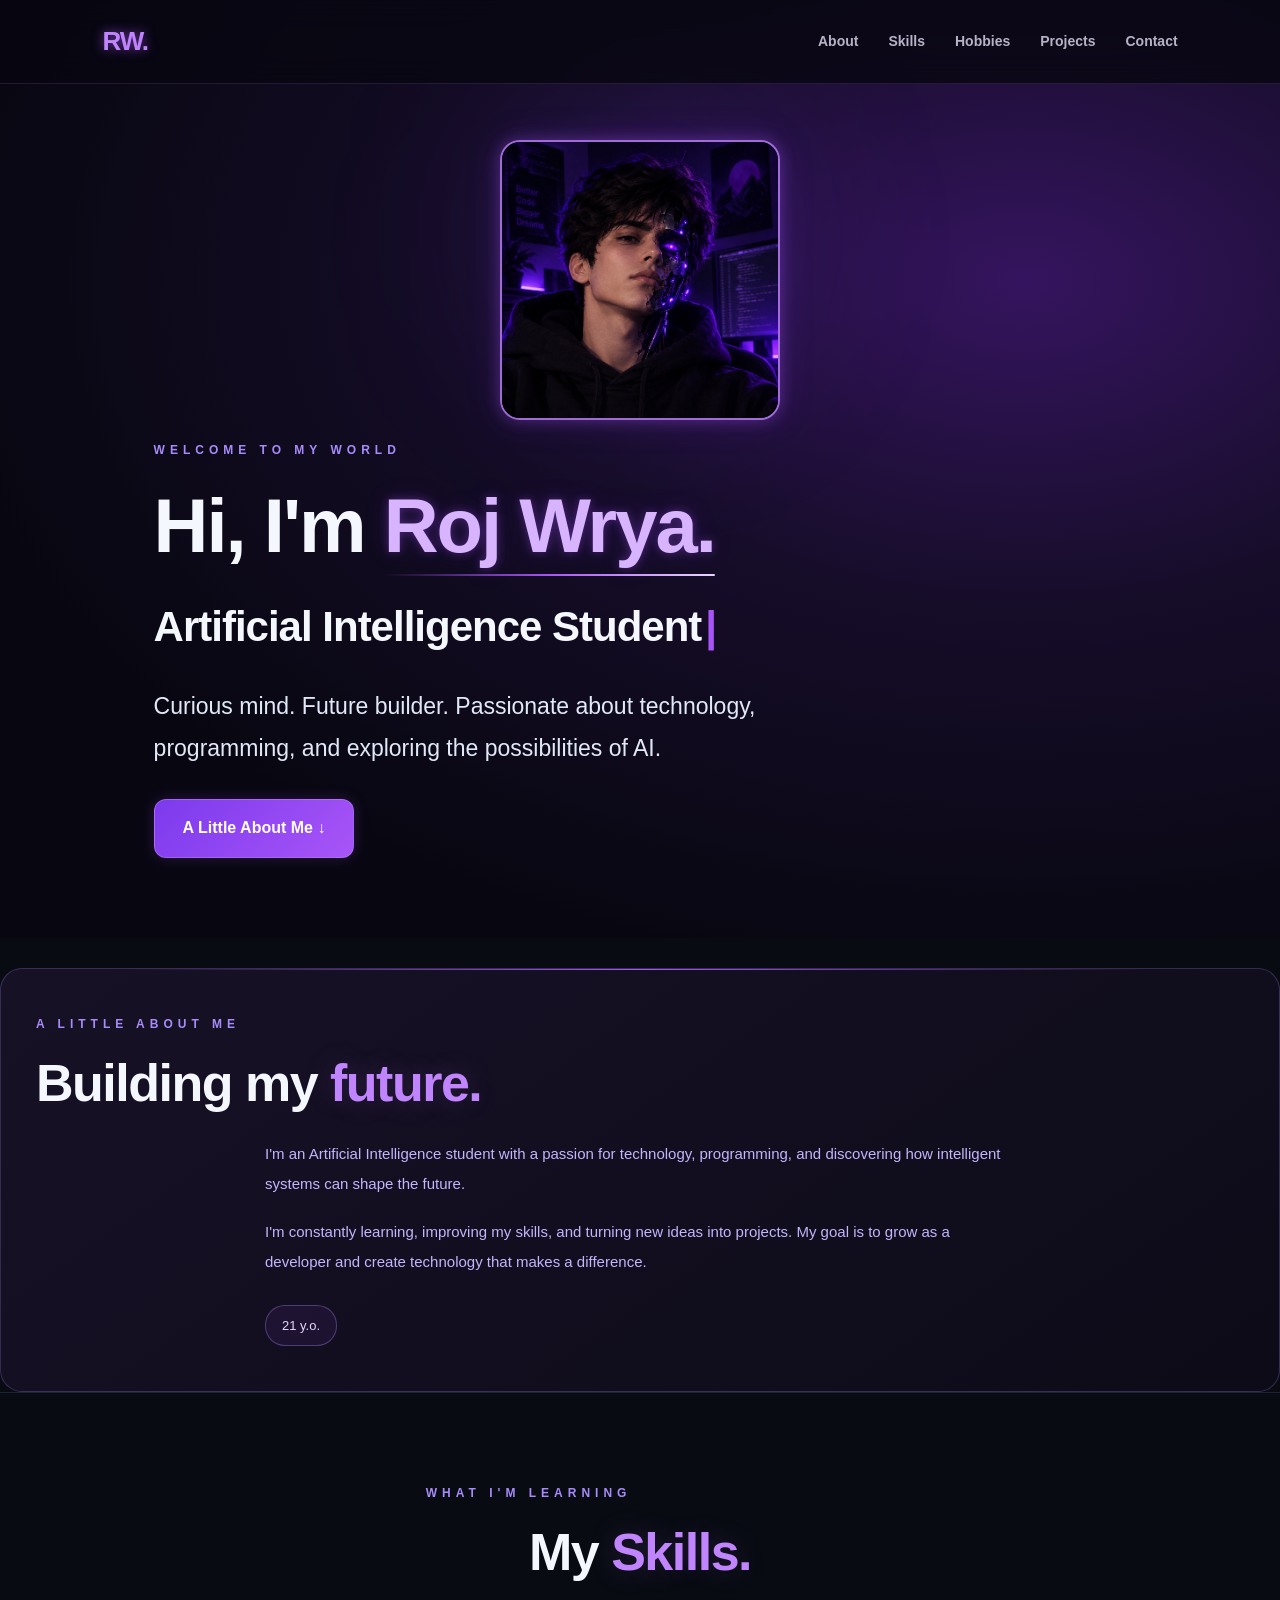
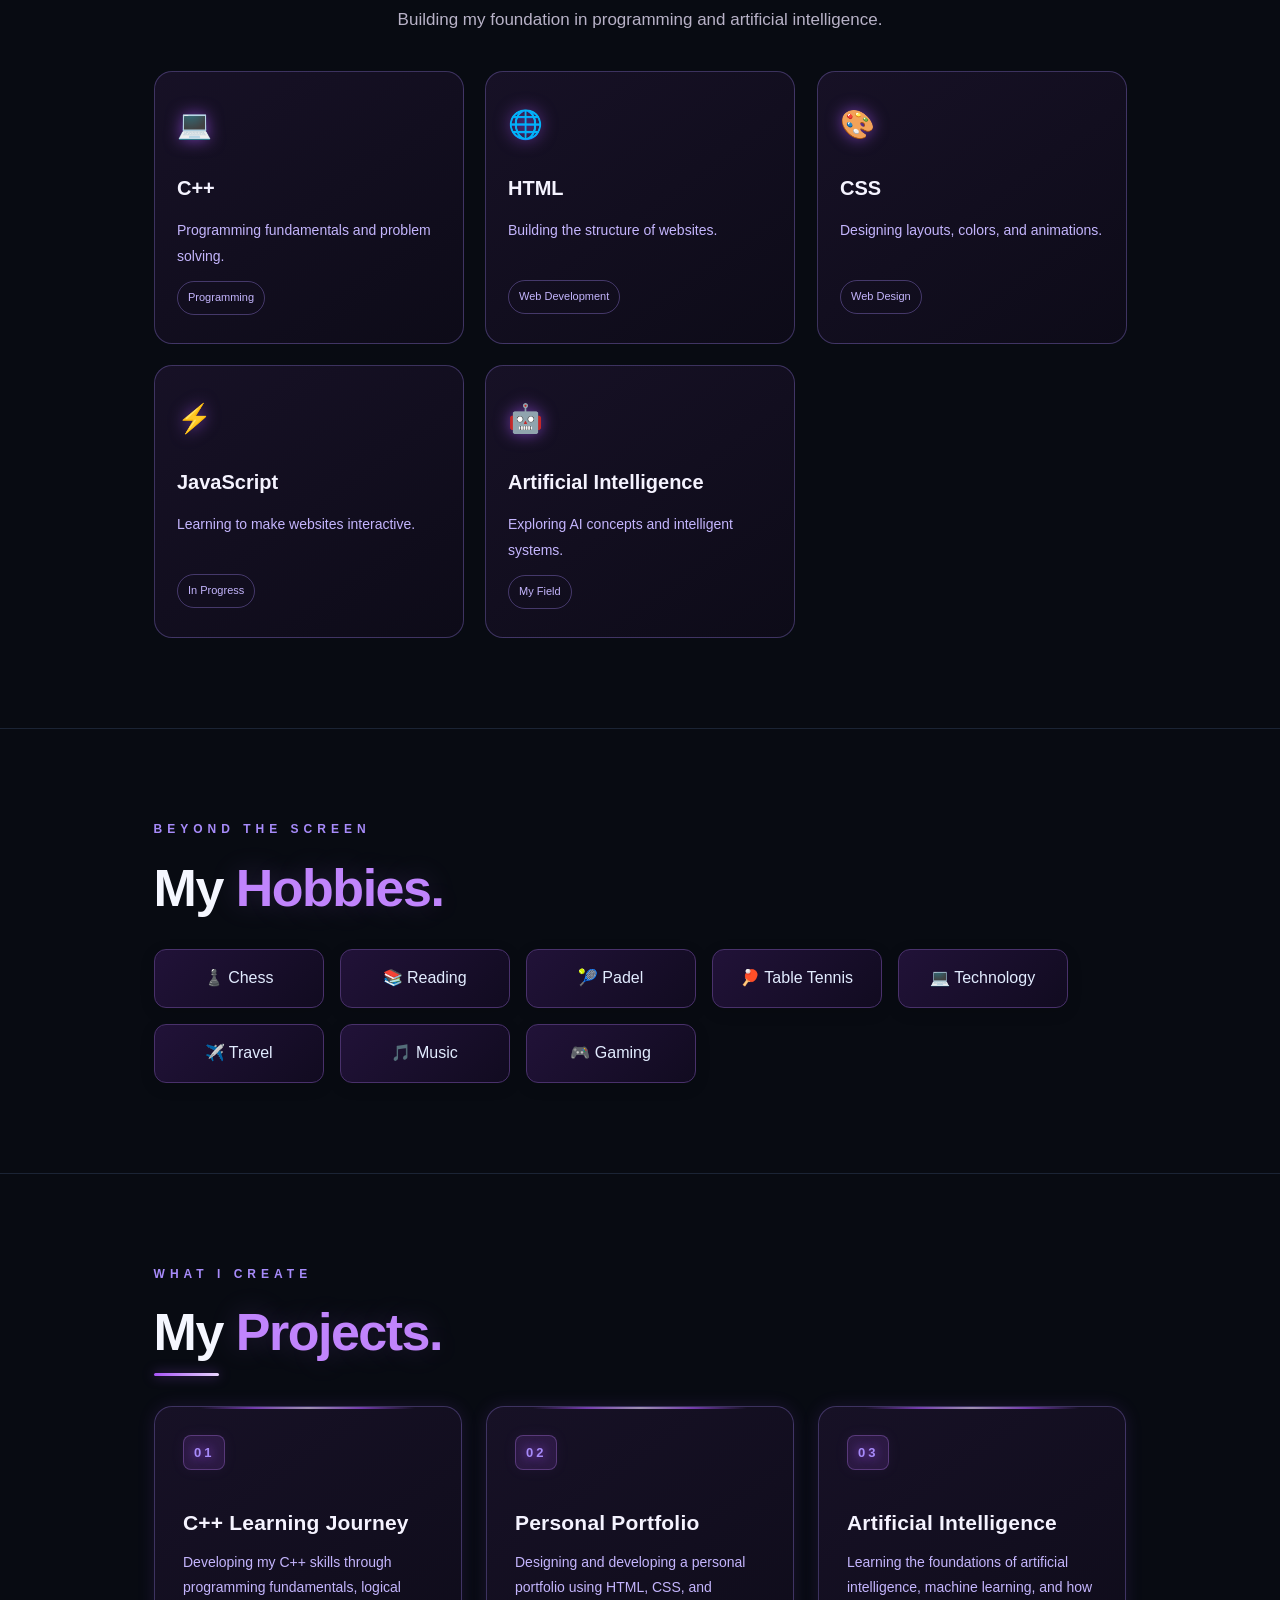
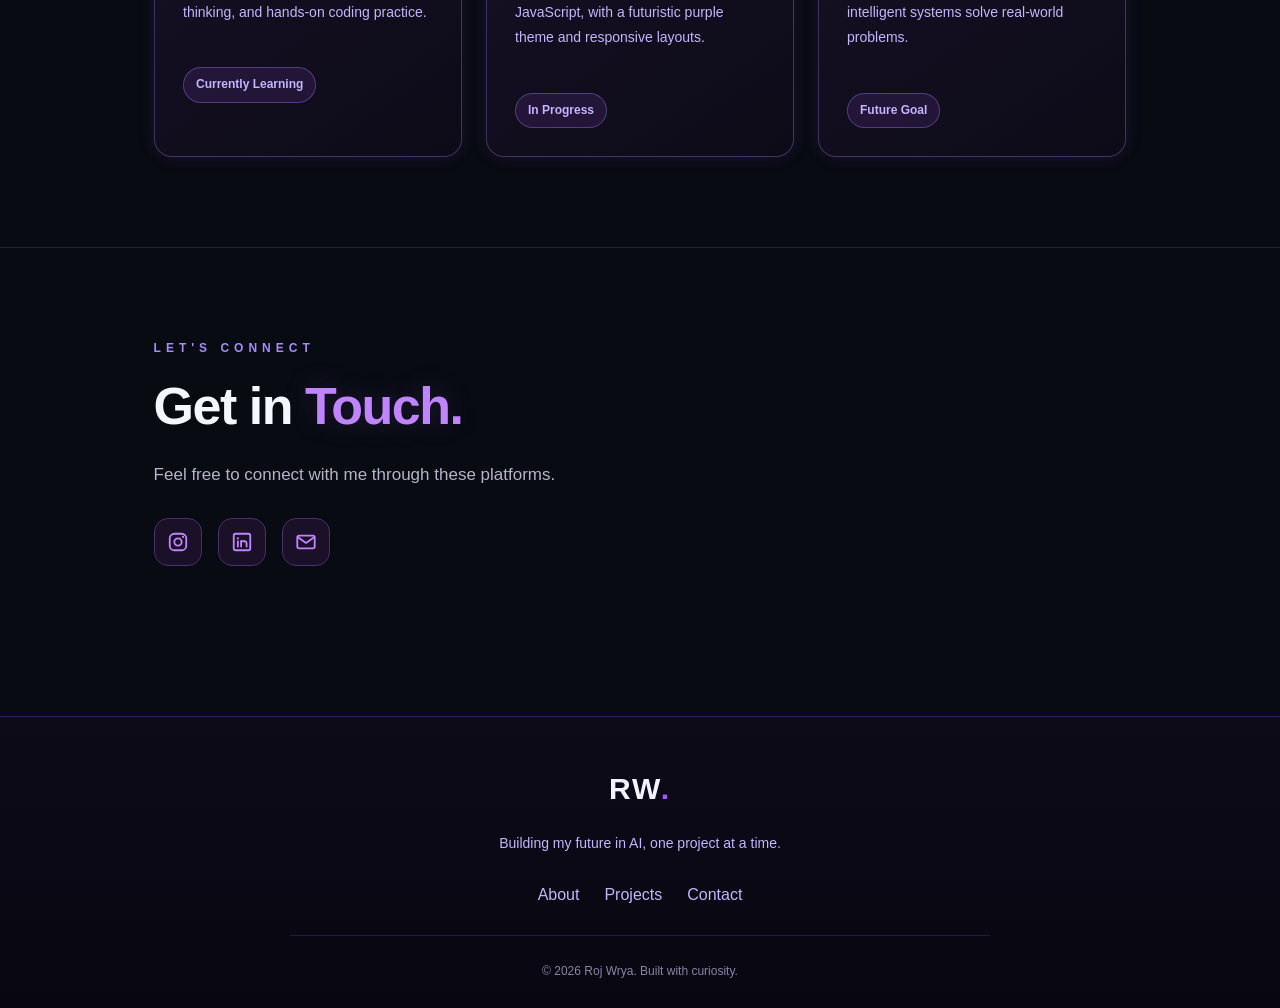
<file: index.html>
﻿
<!DOCTYPE html>
<html lang="en">
<head>
    <meta charset="UTF-8">
    <meta name="viewport" content="width=device-width, initial-scale=1.0">
    <title>Roj Wrya | Portfolio</title>
    <link rel="icon" type="image/png" href="favicon.png">
    <link rel="stylesheet" href="style.css">

</head>
<body>
    <div id="scroll-progress"></div>
    <nav class="navbar">
        <a href="#" class="logo">RW<span>.</span></a>

        <div class="nav-links">
            <a href="#about">About</a>
            <a href="#skills">Skills</a>
            <a href="#hobbies">Hobbies</a>
            <a href="#projects">Projects</a>
            <a href="#contact">Contact</a>
        </div>
    </nav>

    <header class="hero">
        <img src="avatar.png" alt="Roj's AI avatar" class="profile-avatar">

        <p class="label">WELCOME TO MY WORLD</p>

        <h1>Hi, I'm <span class="name-glow">Roj Wrya.</span></h1>

        <h2 class="hero-subtitle">
            <span id="typing-text">Artificial Intelligence Student</span><span class="typing-cursor">|</span>
        </h2>

        <p class="hero-description">
            Curious mind. Future builder. Passionate about technology,
            programming, and exploring the possibilities of AI.
        </p>

        <a href="#about" class="button">A Little About Me ↓</a>
    </header>


    <section id="about">
        <p class="label">A LITTLE ABOUT ME</p>

        <h2>Building my <span class="blue">future.</span></h2>

        <div class="about-content">
            <p>
                I'm an Artificial Intelligence student with a passion for
                technology, programming, and discovering how intelligent
                systems can shape the future.
            </p>

            <p>
                I'm constantly learning, improving my skills, and turning
                new ideas into projects. My goal is to grow as a developer
                and create technology that makes a difference.
            </p>

            <p id="age">21 y.o.</p>
        </div>
    </section>



    <section id="skills">
        <p class="label">WHAT I'M LEARNING</p>
        <h2>My <span class="blue">Skills.</span></h2>
        <p class="skills-intro">
            Building my foundation in programming and artificial intelligence.
        </p>

        <div class="skills-grid">
            <div class="skill-card">
                <span class="skill-icon">💻</span>
                <h3>C++</h3>
                <p>Programming fundamentals and problem solving.</p>
                <span class="skill-tag">Programming</span>
            </div>

            <div class="skill-card">
                <span class="skill-icon">🌐</span>
                <h3>HTML</h3>
                <p>Building the structure of websites.</p>
                <span class="skill-tag">Web Development</span>
            </div>

            <div class="skill-card">
                <span class="skill-icon">🎨</span>
                <h3>CSS</h3>
                <p>Designing layouts, colors, and animations.</p>
                <span class="skill-tag">Web Design</span>
            </div>

            <div class="skill-card">
                <span class="skill-icon">⚡</span>
                <h3>JavaScript</h3>
                <p>Learning to make websites interactive.</p>
                <span class="skill-tag">In Progress</span>
            </div>

            <div class="skill-card">
                <span class="skill-icon">🤖</span>
                <h3>Artificial Intelligence</h3>
                <p>Exploring AI concepts and intelligent systems.</p>
                <span class="skill-tag">My Field</span>
            </div>
        </div>
    </section>


    <section id="hobbies">
        <p class="label">BEYOND THE SCREEN</p>
        <h2>My <span class="blue">Hobbies.</span></h2>

        <div class="hobbies-list">
            <div class="hobby">♟️ Chess</div>
            <div class="hobby">📚 Reading</div>
            <div class="hobby">🎾 Padel</div>
            <div class="hobby">🏓 Table Tennis</div>
            <div class="hobby">💻 Technology</div>
            <div class="hobby">✈️ Travel</div>
            <div class="hobby">🎵 Music</div>
            <div class="hobby">
                🎮 Gaming
            </div>
        </div>
    </section>


    <section id="projects">
        <p class="label">WHAT I CREATE</p>
        <h2>My <span class="blue">Projects.</span></h2>

        <div class="projects-grid">
            <div class="project-card">
                <span class="project-number">01</span>
                <h3>C++ Learning Journey</h3>
                <p>Developing my C++ skills through programming fundamentals, logical thinking, and hands-on coding practice.</p>
                <span class="project-tag">Currently Learning</span>
            </div>

            <div class="project-card">
                <span class="project-number">02</span>
                <h3>Personal Portfolio</h3>
                <p>Designing and developing a personal portfolio using HTML, CSS, and JavaScript, with a futuristic purple theme and responsive layouts.</p>
                <span class="project-tag">In Progress</span>

            </div>

            <div class="project-card">
                <span class="project-number">03</span>
                <h3>Artificial Intelligence</h3>
                <p>Learning the foundations of artificial intelligence, machine learning, and how intelligent systems solve real-world problems.</p>
                <span class="project-tag">Future Goal</span>
            </div>
        </div>

    </section>



    <section id="contact">
        <p class="label">LET'S CONNECT</p>
        <h2>Get in <span class="blue">Touch.</span></h2>
        <p>Feel free to connect with me through these platforms.</p>


        <div class="social-links">
            <a href="https://www.instagram.com/skyblu__0/"
               target="_blank" rel="noopener noreferrer"
               aria-label="Instagram">
                <svg viewBox="0 0 24 24" aria-hidden="true">
                    <rect x="3" y="3" width="18" height="18" rx="5"
                          fill="none" stroke="currentColor" stroke-width="2" />
                    <circle cx="12" cy="12" r="4"
                            fill="none" stroke="currentColor" stroke-width="2" />
                    <circle cx="17.5" cy="6.5" r="1.2" fill="currentColor" />
                </svg>
            </a>

            <a href="https://www.linkedin.com/in/roj-wrya-595493444/"
               target="_blank" rel="noopener noreferrer"
               aria-label="LinkedIn">
                <svg viewBox="0 0 24 24" aria-hidden="true">
                    <rect x="3" y="3" width="18" height="18" rx="2"
                          fill="none" stroke="currentColor" stroke-width="2" />
                    <circle cx="7.5" cy="8" r="1.2" fill="currentColor" />
                    <path d="M7.5 11v6M11 17v-6h3v1
                     c.5-1 3-1.5 3 2v3"
                          fill="none" stroke="currentColor" stroke-width="2"
                          stroke-linecap="round" />
                </svg>
            </a>

            <a href="mailto:rojwrya06@gmail.com" aria-label="Gmail">
                <svg viewBox="0 0 24 24" aria-hidden="true">
                    <rect x="2.5" y="5" width="19" height="14" rx="2"
                          fill="none" stroke="currentColor" stroke-width="2" />
                    <path d="m3.5 7 8.5 6 8.5-6"
                          fill="none" stroke="currentColor" stroke-width="2"
                          stroke-linecap="round" stroke-linejoin="round" />
                </svg>
            </a>
        </div>

    </section>


    <footer class="site-footer">
        <a href="#" class="footer-logo">RW<span>.</span></a>

        <p>Building my future in AI, one project at a time.</p>

        <div class="footer-links">
            <a href="#about">About</a>
            <a href="#projects">Projects</a>
            <a href="#contact">Contact</a>
        </div>

        <div class="footer-divider"></div>

        <p class="copyright">© 2026 Roj Wrya. Built with curiosity.</p>
    </footer>
    <button id="back-to-top" aria-label="Back to top">↑</button>

    <!-- Futuristic Loading Screen -->
    <div id="loading-screen">
        <div class="loader-content">
            <div class="loader-ring"></div>
            <h2>RW<span>.</span></h2>
            <p>INITIALIZING PORTFOLIO</p>
        </div>
    </div>

    <script src="script.js"></script>
    <div class="cursor-glow"></div>
    <button id="backToTop" aria-label="Back to top">↑</button>
</body>
</html>
</file>
<file: style.css>
﻿
/* ROJ WRYA — PERSONAL PORTFOLIO */

* {
    margin: 0;
    padding: 0;
    box-sizing: border-box;
    scroll-behavior: smooth;
}


    body {
        background-color: #080b12;
        background-image: radial-gradient( ellipse at 10% 20%, rgba(139, 92, 246, 0.30), transparent 45% ), radial-gradient( ellipse at 90% 65%, rgba(168, 85, 247, 0.25), transparent 45% );

        background-attachment: fixed;

        color: #f5f7ff;
        font-family: Arial, Helvetica, sans-serif;
        line-height: 1.8;
    }



    .hero {
        min-height: 100vh;
        display: flex;
        flex-direction: column;
        justify-content: center;
        padding: 80px 12%;
        background: radial-gradient( ellipse at 80% 30%, #35145f 0%, #160d29 35%, #080711 75% );
    }

    .label {
        color: #A78BFA;
        text-transform: uppercase;
        letter-spacing: 5px;
        font-size: 12px;
        font-weight: bold;
        margin-bottom: 18px;
    }

    h1 {
        font-size: clamp(42px, 7vw, 76px);
        line-height: 1.2;
        margin-bottom: 18px;
        letter-spacing: -2px;
    }

        h1 span,
        .blue {
            color: #C084FC;
        }

    .hero > p:not(.label) {
        max-width: 650px;
        margin-bottom: 12px;
    }

    .hero > p:nth-of-type(2) {
        font-size: 23px;
        color: #e1e8f7;
    }

    p {
        color: #aab4c8;
        font-size: 17px;
    }

    .button {
        display: inline-block;
        width: fit-content;
        margin-top: 28px;
        padding: 12px 25px;
        background: #7C3AED;
        color: white;
        text-decoration: none;
        border-radius: 7px;
        transition: 0.3s ease;
    }

        .button:hover {
            background: #A855F7;
            transform: translateY(-3px);
            box-shadow: 0 8px 30px #2878f044;
        }

    section {
        padding: 90px 12%;
        border-top: 1px solid #1b2435;
    }

    h2 {
        font-size: clamp(28px, 4vw, 42px);
        margin-bottom: 22px;
        letter-spacing: -1px;
    }

    section p {
        max-width: 750px;
    }

    #age {
        display: inline-block;
        margin-top: 24px;
        padding: 5px 14px;
        color: #79adff;
        background: #142441;
        border: 1px solid #284a7d;
        border-radius: 30px;
        font-size: 14px;
    }

    #skills p:last-child {
        margin-top: 15px;
        color: #dce5f7;
        word-spacing: 4px;
    }

    footer {
        padding: 30px 12%;
        text-align: center;
        border-top: 1px solid #1b2435;
        background: #06080d;
    }

        footer p {
            font-size: 13px;
            color: #76839b;
        }

    @media (max-width: 600px) {
        .hero {
            min-height: 90vh;
            padding: 60px 7%;
        }

        section {
            padding: 65px 7%;
        }

        h1 {
            letter-spacing: -1px;
        }
    }
    /* HOBBIES SECTION */

    .hobbies-list {
        display: flex;
        flex-wrap: wrap;
        gap: 16px;
        margin-top: 30px;
    }

.hobby {
    box-sizing: border-box;
    display: flex;
    align-items: center;
    justify-content: center;
    min-height: 58px;
    width: 170px;
    padding: 14px 12px;
    background: linear-gradient(135deg, #211238, #110b20);
    border: 1px solid #49316b;
    border-radius: 12px;
    color: #e2ecff;
    font-size: 16px;
    text-align: center;
    transition: all 0.3s ease;
    box-shadow: 0 4px 15px #00000020;
}

    .hobby:hover {
        transform: translateY(-5px);
        border-color: #C084FC;
        box-shadow: 0 8px 25px #A855F740;
        background: #2a1742;
    }

@media (max-width: 600px) {
    .hobbies-list {
        display: grid;
        grid-template-columns: repeat(2, minmax(0, 1fr));
        gap: 12px;
    }

    .hobby {
        width: 100%;
        min-height: 58px;
        padding: 12px 6px;
        font-size: 14px;
    }
}
    /* SOCIAL ICONS */

    .social-links {
        display: flex;
        flex-wrap: wrap;
        align-items: center;
        gap: 18px;
        margin-top: 28px;
    }

        .social-links a {
            width: 58px;
            height: 58px;
            display: flex;
            align-items: center;
            justify-content: center;
            color: #C084FC;
            background: #1A1028;
            border: 1px solid #49316B;
            border-radius: 16px;
            text-decoration: none;
            transition: all 0.3s ease;
        }

        .social-links svg {
            width: 27px;
            height: 27px;
        }

        .social-links a:hover {
            color: #FFFFFF;
            background: #7C3AED;
            border-color: #C084FC;
            transform: translateY(-5px);
            box-shadow: 0 8px 25px #7C3AED60;
        }
    /* FIX SOCIAL ICON SIZE */

    .social-links {
        display: flex;
        align-items: center;
        gap: 16px;
    }

        .social-links a {
            width: 52px !important;
            height: 52px !important;
            padding: 0 !important;
            display: inline-flex !important;
            align-items: center;
            justify-content: center;
            flex-shrink: 0;
            border-radius: 14px;
        }

            .social-links a svg {
                width: 24px !important;
                height: 24px !important;
                max-width: 24px;
                max-height: 24px;
                display: block;
            }
    /* FORCE SOCIAL ICONS TO NORMAL SIZE */
    #contact .social-links a {
        width: 48px !important;
        height: 48px !important;
        min-width: 48px !important;
        min-height: 48px !important;
        max-width: 48px !important;
        max-height: 48px !important;
        padding: 0 !important;
        display: flex !important;
        align-items: center;
        justify-content: center;
        overflow: hidden;
        flex-shrink: 0;
    }

        #contact .social-links a svg {
            width: 22px !important;
            height: 22px !important;
            min-width: 22px !important;
            min-height: 22px !important;
            max-width: 22px !important;
            max-height: 22px !important;
            flex: 0 0 22px !important;
            display: block !important;
        }
    /* ===== PREMIUM PURPLE NAVBAR ===== */
    .navbar {
        position: fixed;
        top: 0;
        left: 0;
        width: 100%;
        padding: 18px 8%;
        display: flex;
        justify-content: space-between;
        align-items: center;
        background: rgba(8, 7, 17, 0.8);
        backdrop-filter: blur(16px);
        -webkit-backdrop-filter: blur(16px);
        border-bottom: 1px solid rgba(192, 132, 252, 0.15);
        z-index: 1000;
    }

    .logo {
        color: #FFFFFF;
        font-size: 26px;
        font-weight: 800;
        text-decoration: none;
        letter-spacing: -1px;
    }

        .logo span {
            color: #C084FC;
        }

    .nav-links {
        display: flex;
        align-items: center;
        gap: 30px;
    }

        .nav-links a {
            color: #B8B2C7;
            text-decoration: none;
            font-size: 14px;
            font-weight: 600;
            transition: color 0.3s ease;
        }

            .nav-links a:hover {
                color: #C084FC;
            }
    /* Keep the navbar clear of the hero content */
    .hero {
        padding-top: 120px;
    }
    /* Mobile-friendly navigation */
    @media (max-width: 600px) {
        .navbar {
            padding: 16px 5%;
        }

        .nav-links {
            gap: 12px;
        }

            .nav-links a {
                font-size: 11px;
            }

        .logo {
            font-size: 22px;
        }
    }
    /* ===== SMOOTH HERO ENTRANCE ===== */
    @keyframes heroEntrance {
        from {
            opacity: 0;
            transform: translateY(25px);
        }

        to {
            opacity: 1;
            transform: translateY(0);
        }
    }

    .hero > * {
        animation: heroEntrance 0.8s ease-out both;
    }

        .hero > *:nth-child(1) {
            animation-delay: 0.1s;
        }

        .hero > *:nth-child(2) {
            animation-delay: 0.2s;
        }

        .hero > *:nth-child(3) {
            animation-delay: 0.3s;
        }

        .hero > *:nth-child(4) {
            animation-delay: 0.4s;
        }

        .hero > *:nth-child(5) {
            animation-delay: 0.5s;
        }

    @media (prefers-reduced-motion: reduce) {
        .hero > * {
            animation: none;
        }
    }
    /* ===== PREMIUM SECTION HEADINGS ===== */
    section {
        position: relative;
        overflow: hidden;
    }

        section h2 {
            font-size: clamp(32px, 5vw, 52px);
            line-height: 1.2;
            letter-spacing: -1.5px;
            margin-bottom: 22px;
        }

            section h2 .blue {
                text-shadow: 0 0 30px rgba(192, 132, 252, 0.2);
            }

        section > p:not(.label) {
            color: #B8B2C7;
            max-width: 700px;
        }
        /* Consistent spacing for section labels */
        section .label {
            margin-bottom: 16px;
        }
    /* ===== PREMIUM PROJECT CARDS ===== */
    .projects-grid {
        display: grid;
        grid-template-columns: repeat(3, minmax(0, 1fr));
        gap: 22px;
        margin-top: 35px;
    }

.project-card {
    position: relative;
    padding: 30px 25px;
    background: linear-gradient(145deg, #211238, #100b1b);
    border: 1px solid #49316b;
    border-radius: 18px;
    transition: transform 0.4s ease, border-color 0.4s ease, box-shadow 0.4s ease, background 0.4s ease;
    overflow: hidden;
    isolation: isolate;
    display: flex;
    flex-direction: column;
    align-items: flex-start;
    min-height: 280px;
    box-sizing: border-box;
}
    .project-card::before {
        content: "";
        position: absolute;
        top: 0;
        left: 15%;
        width: 70%;
        height: 2px;
        background: linear-gradient( 90deg, transparent, #A855F7, #E9D5FF, #A855F7, transparent );
        opacity: 0.65;
        transition: opacity 0.3s ease;
    }

    .project-card:hover::before {
        opacity: 1;
    }

    .project-card:hover {
        transform: translateY(-8px);
        border-color: #C084FC;
        outline: 1px solid rgba(192, 132, 252, 0.18);
        box-shadow: 0 18px 40px rgba(124, 58, 237, 0.22), 0 0 22px rgba(168, 85, 247, 0.16);
        background: linear-gradient( 145deg, #2A1745, #100B1B );
    }

.project-number {
    display: inline-block;
    color: #E9D5FF;
    font-size: 13px;
    font-weight: 700;
    letter-spacing: 2px;
    margin-bottom: 22px;
    padding: 5px 10px;
    border: 1px solid rgba(192, 132, 252, 0.3);
    border-radius: 8px;
    background: rgba(168, 85, 247, 0.12);
    text-shadow: 0 0 10px rgba(168, 85, 247, 0.5);
    filter: drop-shadow(0 0 6px rgba(168, 85, 247, 0.35));
    transition: all 0.3s ease;
}

.project-card:hover .project-number {
    color: #FFFFFF;
    background: rgba(168, 85, 247, 0.25);
    border-color: #C084FC;
    box-shadow: 0 0 14px rgba(168, 85, 247, 0.25);
}

.project-card:hover .project-number {
    color: #FFFFFF;
    text-shadow: 0 0 10px rgba(192, 132, 252, 0.9), 0 0 22px rgba(168, 85, 247, 0.65);
}

.project-card h3 {
    color: #FFFFFF;
    font-size: 21px;
    line-height: 1.4;
    margin-top: 0;
    margin-bottom: 16px;
    letter-spacing: 0.2px;
}

.project-card p {
    color: #C4BDD4;
    font-size: 14px;
    line-height: 1.9;
    margin-bottom: 24px;
    transition: color 0.3s ease;
}

.project-card:hover p {
    color: #F0E7FF;
}

.project-tag {
    display: inline-block;
    padding: 6px 11px;
    border-radius: 20px;
    background: rgba(168, 85, 247, 0.12);
    border: 1px solid rgba(192, 132, 252, 0.25);
    color: #D8B4FE;
    font-size: 11px;
    font-weight: 600;
    transition: background 0.3s ease, border-color 0.3s ease, box-shadow 0.3s ease;
    margin-top: auto;
    align-self: flex-start;
}
.project-card:hover .project-tag {
    background: rgba(168, 85, 247, 0.22);
    border-color: rgba(192, 132, 252, 0.6);
    box-shadow: 0 0 14px rgba(168, 85, 247, 0.2);
}
    /* Responsive project cards */
@media (max-width: 850px) {
    .projects-grid {
        grid-template-columns: repeat(2, minmax(0, 1fr));
        gap: 18px;
    }
}

@media (max-width: 560px) {
    .projects-grid {
        grid-template-columns: 1fr;
        gap: 18px;
    }

    .project-card {
        padding: 26px 22px;
    }

        .project-card h3 {
            font-size: 19px;
        }

        .project-card p {
            font-size: 14px;
            line-height: 1.8;
        }
}

.profile-avatar {
    width: 280px;
    height: 280px;
    object-fit: cover;
    border-radius: 20px;
    display: block;
    margin: 20px auto;
    border: 2px solid rgba(192, 132, 252, 0.8);
    box-shadow: 0 0 15px rgba(168, 85, 247, 0.35), 0 0 35px rgba(124, 58, 237, 0.2);
    transition: box-shadow 0.35s ease, border-color 0.35s ease;
}
    .profile-avatar:hover {
        border-color: #E9D5FF;
        box-shadow: 0 0 20px rgba(192, 132, 252, 0.65), 0 0 45px rgba(124, 58, 237, 0.4);
    }

@media (max-width: 600px) {
    .profile-avatar {
        width: 160px;
        height: 160px;
        margin-top: 20px;
    }
}
    /* Purple neon effects */
    button,
    .btn,
    nav a {
        transition: all 0.3s ease;
    }

        button:hover,
        .btn:hover,
        nav a:hover {
            color: #ffffff;
            text-shadow: 0 0 8px #c084fc;
        }

        button:hover,
        .btn:hover {
            box-shadow: 0 0 15px rgba(168, 85, 247, 0.6);
        }
    /* Smooth scrolling */
    html {
        scroll-behavior: smooth;
    }
#about {
    scroll-margin-top: 120px;
}

@media (max-width: 600px) {
    #about {
        scroll-margin-top: 100px;
    }
}
    /* Subtle entrance animation */
    @keyframes fadeInUp {
        from {
            opacity: 0;
            transform: translateY(20px);
        }

        to {
            opacity: 1;
            transform: translateY(0);
        }
    }
    /* Respect reduced-motion preferences */
    @media (prefers-reduced-motion: no-preference) {
        .hero h1,
        .hero p,
        .hero .btn {
            animation: fadeInUp 0.8s ease-out both;
        }
    }
    /* Futuristic project cards */
    .projects-grid {
        display: grid;
        grid-template-columns: repeat(3, minmax(0, 1fr));
        gap: 24px;
        margin-top: 30px;
    }

    .project-card {
        background: linear-gradient(145deg, #171126, #0d0b18);
        border: 1px solid rgba(167, 139, 250, 0.3);
        border-radius: 18px;
        padding: 28px;
        transition: transform 0.3s ease, border-color 0.3s ease, box-shadow 0.3s ease;
    }

        .project-card:hover {
            transform: translateY(-8px);
            border-color: #a855f7;
            box-shadow: 0 10px 30px rgba(168, 85, 247, 0.2);
        }

    .project-number {
        color: #a78bfa;
        font-size: 13px;
        letter-spacing: 3px;
    }

    .project-card h3 {
        color: #f5f3ff;
        margin: 16px 0 12px;
    }

    .project-card p {
        color: #c4b5fd;
        font-size: 14px;
        line-height: 1.8;
    }

    .project-tag {
        display: inline-block;
        margin-top: 18px;
        padding: 6px 12px;
        border: 1px solid rgba(167, 139, 250, 0.35);
        border-radius: 20px;
        color: #c4b5fd;
        font-size: 12px;
    }
    /* Responsive project cards */
    @media (max-width: 900px) {
        .projects-grid {
            grid-template-columns: repeat(2, minmax(0, 1fr));
        }
    }

    @media (max-width: 600px) {
        .projects-grid {
            grid-template-columns: 1fr;
        }

        .project-card {
            padding: 22px;
        }
    }

/* Futuristic Project Card Hover Effect */
.project-card {
    transition: transform 0.3s ease, box-shadow 0.3s ease, border-color 0.3s ease;
}

    .project-card:hover {
        transform: translateY(-8px);
        border-color: #a855f7;
        box-shadow: 0 0 15px rgba(168, 85, 247, 0.2), 0 0 30px rgba(168, 85, 247, 0.12);
    }

    /* Mobile navigation improvements */
    @media (max-width: 600px) {
        .navbar {
            padding: 16px 20px;
            flex-wrap: wrap;
            gap: 12px;
        }

        .nav-links {
            display: flex;
            flex-wrap: wrap;
            justify-content: center;
            gap: 12px;
        }

            .nav-links a {
                font-size: 12px;
            }
    }
    /* Fix navbar on small screens */
    @media (max-width: 600px) {
        .navbar {
            padding: 14px 16px;
            flex-wrap: wrap;
            justify-content: center;
            gap: 12px;
        }

            .navbar .logo {
                width: 100%;
                text-align: center;
            }

            .navbar .nav-links {
                width: 100%;
                display: flex;
                flex-wrap: wrap;
                justify-content: center;
                gap: 12px;
            }

                .navbar .nav-links a {
                    font-size: 12px;
                }
    }
    /* Professional Footer */
    .site-footer {
        text-align: center;
        padding: 45px 20px 25px;
        margin-top: 60px;
        background: linear-gradient(180deg, #0d0b18, #080610);
        border-top: 1px solid rgba(168, 85, 247, 0.3);
    }

    .footer-logo {
        font-size: 30px;
        font-weight: bold;
        color: #f5f3ff;
        text-decoration: none;
        letter-spacing: 2px;
    }

        .footer-logo span {
            color: #a855f7;
        }

    .site-footer p {
        color: #c4b5fd;
        font-size: 14px;
        margin: 15px 0;
        line-height: 1.8;
    }

    .footer-links {
        display: flex;
        justify-content: center;
        flex-wrap: wrap;
        gap: 25px;
        margin: 25px 0;
    }

        .footer-links a {
            color: #c4b5fd;
            text-decoration: none;
            transition: color 0.3s ease, text-shadow 0.3s ease;
        }

            .footer-links a:hover {
                color: #ffffff;
                text-shadow: 0 0 10px #a855f7;
            }

    .footer-divider {
        max-width: 700px;
        height: 1px;
        margin: 25px auto;
        background: rgba(168, 85, 247, 0.2);
    }

    .site-footer .copyright {
        color: #8b83a8;
        font-size: 12px;
        margin-bottom: 0;
    }

    @media (max-width: 600px) {
        .site-footer {
            padding: 35px 16px 20px;
        }

        .footer-links {
            gap: 18px;
        }
    }
    /* Professional Skills Section */
    #skills {
        text-align: center;
    }

    .skills-intro {
        color: #c4b5fd;
        max-width: 550px;
        margin: 15px auto 30px;
        line-height: 1.8;
    }

    .skills-grid {
        display: grid;
        grid-template-columns: repeat(3, minmax(0, 1fr));
        gap: 22px;
        margin-top: 35px;
    }

    .skill-card {
        padding: 28px 22px;
        text-align: left;
        background: linear-gradient(145deg, #171126, #0d0b18);
        border: 1px solid rgba(167, 139, 250, 0.3);
        border-radius: 18px;
        transition: transform 0.3s ease, border-color 0.3s ease, box-shadow 0.3s ease;
    }

        .skill-card:hover {
            transform: translateY(-6px);
            border-color: #a855f7;
            box-shadow: 0 10px 30px rgba(168, 85, 247, 0.18);
        }

.skill-icon {
    display: inline-block;
    font-size: 28px;
    margin-bottom: 12px;
    filter: drop-shadow(0 0 8px rgba(168, 85, 247, 0.65));
    transition: filter 0.3s ease, transform 0.3s ease;
}

    .skill-card h3 {
        color: #f5f3ff;
        margin: 8px 0 12px;
        font-size: 20px;
    }

    .skill-card p {
        color: #c4b5fd;
        font-size: 14px;
        line-height: 1.8;
        min-height: 50px;
    }

    .skill-tag {
        display: inline-block;
        margin-top: 12px;
        padding: 6px 10px;
        border: 1px solid rgba(167, 139, 250, 0.35);
        border-radius: 20px;
        color: #c4b5fd;
        font-size: 11px;
    }

    @media (max-width: 900px) {
        .skills-grid {
            grid-template-columns: repeat(2, minmax(0, 1fr));
        }
    }

    @media (max-width: 600px) {
        .skills-grid {
            grid-template-columns: 1fr;
            gap: 16px;
        }

        .skill-card {
            padding: 24px;
        }
    }
    /* Hero Button Glow */
    .hero .button {
        display: inline-block;
        padding: 14px 28px;
        margin-top: 18px;
        border: 1px solid rgba(192, 132, 252, 0.5);
        border-radius: 12px;
        background: linear-gradient(135deg, #7c3aed, #a855f7);
        color: #ffffff;
        text-decoration: none;
        font-weight: 600;
        box-shadow: 0 0 15px rgba(168, 85, 247, 0.2);
        transition: transform 0.3s ease, box-shadow 0.3s ease, background 0.3s ease;
    }

        .hero .button:hover {
            transform: translateY(-4px);
            box-shadow: 0 0 12px #a855f7, 0 0 30px rgba(168, 85, 247, 0.55);
        }

        .hero .button:focus-visible {
            outline: 2px solid #e9d5ff;
            outline-offset: 5px;
        }

    @media (prefers-reduced-motion: reduce) {
        .hero .button {
            transition: none;
        }

            .hero .button:hover {
                transform: none;
            }
    }
    /* About Me - Premium Styling */
    #about {
        position: relative;
        padding: 45px 35px;
        margin-top: 30px;
        background: linear-gradient(145deg, #171126, #0d0b18);
        border: 1px solid rgba(167, 139, 250, 0.25);
        border-radius: 22px;
        overflow: hidden;
    }

        #about::before {
            content: "";
            position: absolute;
            top: 0;
            left: 10%;
            width: 80%;
            height: 1px;
            background: linear-gradient( 90deg, transparent, #a855f7, transparent );
        }

        #about h2 {
            margin: 15px 0 25px;
        }

    .about-content {
        max-width: 750px;
        margin: 0 auto;
    }

        .about-content p:not(#age) {
            color: #c4b5fd;
            font-size: 15px;
            line-height: 2;
            margin-bottom: 18px;
        }

    #about #age {
        display: inline-block;
        margin-top: 10px;
        padding: 8px 16px;
        border: 1px solid rgba(167, 139, 250, 0.35);
        border-radius: 20px;
        color: #e9d5ff;
        font-size: 13px;
        background: rgba(168, 85, 247, 0.08);
    }

    @media (max-width: 600px) {
        #about {
            padding: 30px 20px;
            border-radius: 18px;
        }
    }
    /* Visible Purple Ambient Glow */
    body {
        background-image: radial-gradient( ellipse at 10% 20%, rgba(139, 92, 246, 0.24), transparent 45% ), radial-gradient( ellipse at 90% 65%, rgba(168, 85, 247, 0.20), transparent 45% );
        background-attachment: fixed;
    }
.typing-cursor {
    display: inline-block;
    color: #a855f7;
    margin-left: 4px;
    animation: cursor-blink 0.7s infinite;
}

@keyframes cursor-blink {
    50% {
        opacity: 0;
    }
}

/* Futuristic 3D Skill Card Effect */
.skills-grid .skill-card {
    transform-style: preserve-3d;
    transition: transform 0.25s ease, box-shadow 0.25s ease;
    will-change: transform;
}

@media (prefers-reduced-motion: reduce) {
    .skills-grid .skill-card {
        transition: none;
    }
}
/* Tablet Responsive Layout */
@media (min-width: 601px) and (max-width: 900px) {
    .projects-grid {
        grid-template-columns: repeat(2, 1fr);
    }

    .skills-grid {
        grid-template-columns: repeat(2, 1fr);
    }

    .hobbies-grid {
        gap: 12px;
    }

    .project-card {
        padding: 24px;
    }
}

/* Back-to-Top Button */
#back-to-top {
    position: fixed;
    bottom: 25px;
    right: 25px;
    width: 45px;
    height: 45px;
    border: 1px solid #a855f7;
    border-radius: 12px;
    background: rgba(168, 85, 247, 0.15);
    color: #ffffff;
    font-size: 26px;
    cursor: pointer;
    opacity: 0;
    visibility: hidden;
    transform: translateY(10px);
    transition: all 0.3s ease;
    z-index: 999;
    box-shadow: 0 0 15px rgba(168, 85, 247, 0.15);
}

    #back-to-top.show {
        opacity: 1;
        visibility: visible;
        transform: translateY(0);
    }

    #back-to-top:hover {
        background: #a855f7;
        box-shadow: 0 0 20px rgba(168, 85, 247, 0.5);
        transform: translateY(-4px);
    }

/* Futuristic Purple Loading Screen */
#loading-screen {
    position: fixed;
    inset: 0;
    z-index: 10000;
    display: flex;
    align-items: center;
    justify-content: center;
    background: #080812;
    transition: opacity 0.6s ease, visibility 0.6s ease;
}

.loader-content {
    text-align: center;
}

.loader-ring {
    width: 65px;
    height: 65px;
    margin: 0 auto 25px;
    border: 3px solid rgba(168, 85, 247, 0.15);
    border-top: 3px solid #a855f7;
    border-right: 3px solid #d8b4fe;
    border-radius: 50%;
    box-shadow: 0 0 20px rgba(168, 85, 247, 0.25);
    animation: loader-spin 0.9s linear infinite;
}

.loader-content h2 {
    color: #f5f3ff;
    font-size: 36px;
    letter-spacing: 4px;
    margin: 0 0 12px;
}

    .loader-content h2 span {
        color: #a855f7;
    }

.loader-content p {
    color: #b794f6;
    font-size: 11px;
    letter-spacing: 4px;
    margin: 0;
}

@keyframes loader-spin {
    to {
        transform: rotate(360deg);
    }
}

@media (prefers-reduced-motion: reduce) {
    .loader-ring {
        animation-duration: 2s;
    }
}

/* Active Navigation Link */
nav a {
    transition: color 0.3s ease, text-shadow 0.3s ease;
}

    nav a.active {
        color: #c084fc;
        text-shadow: 0 0 12px rgba(168, 85, 247, 0.7);
    }
@media (max-width: 600px) {
    .hero {
        padding: 60px 20px;
    }

        .hero h1 {
            font-size: clamp(2rem, 9vw, 3rem);
        }

    section {
        padding-left: 20px;
        padding-right: 20px;
    }

    .button {
        max-width: 100%;
        box-sizing: border-box;
    }

    img {
        max-width: 100%;
    }
}
#contact .social-links a {
    box-shadow: 0 0 0 rgba(168, 85, 247, 0);
}

    #contact .social-links a:hover {
        box-shadow: 0 0 12px rgba(168, 85, 247, 0.55), 0 0 28px rgba(124, 58, 237, 0.35);
    }
@keyframes purpleGlow {
    0%, 100% {
        background-position: 0% 0%;
    }

    50% {
        background-position: 100% 100%;
    }
}

body {
    background-size: 200% 200%;
    animation: purpleGlow 18s ease-in-out infinite;
}
@media (max-width: 560px) {
    .projects-grid {
        grid-template-columns: 1fr;
        gap: 18px;
    }

    .project-card {
        padding: 26px 22px;
    }

        .project-card h3 {
            font-size: 19px;
        }

        .project-card p {
            font-size: 14px;
            line-height: 1.8;
        }
}
/* PROJECT CARD ACCESSIBILITY */

.project-card:focus-within {
    outline: 2px solid #C084FC;
    outline-offset: 4px;
    box-shadow: 0 0 22px rgba(168, 85, 247, 0.2);
}
/* PROJECT LINK */

.project-link {
    display: inline-block;
    margin-top: 18px;
    padding: 9px 14px;
    color: #D8B4FE;
    background: rgba(168, 85, 247, 0.10);
    border: 1px solid rgba(192, 132, 252, 0.30);
    border-radius: 10px;
    font-size: 13px;
    font-weight: 600;
    text-decoration: none;
    transition: all 0.3s ease;
}

    .project-link:hover {
        color: #FFFFFF;
        background: rgba(168, 85, 247, 0.25);
        border-color: #C084FC;
        box-shadow: 0 0 18px rgba(168, 85, 247, 0.30);
        transform: translateY(-2px);
    }
/* MOBILE PROJECT LINK */

@media (max-width: 560px) {
    .project-link {
        padding: 8px 0;
        font-size: 14px;
    }
}
/* PROJECT LINK CARD HOVER */

.project-card:hover .project-link {
    background: rgba(168, 85, 247, 0.18);
    border-color: rgba(192, 132, 252, 0.55);
    box-shadow: 0 0 14px rgba(168, 85, 247, 0.18);
}
/* PROJECT REVEAL GLOW */

@keyframes projectGlow {
    0% {
        box-shadow: 0 0 0 rgba(168, 85, 247, 0);
    }

    100% {
        box-shadow: 0 0 18px rgba(168, 85, 247, 0.12);
    }
}

.projects-grid .project-card {
    animation: projectReveal 0.7s ease both, projectGlow 1s ease 0.5s both;
}
/* FUTURISTIC SECTION UNDERLINE */

#projects h2 {
    position: relative;
    width: fit-content;
    padding-bottom: 12px;
}

    #projects h2::after {
        content: "";
        position: absolute;
        left: 0;
        bottom: 0;
        width: 65px;
        height: 3px;
        border-radius: 10px;
        background: linear-gradient(90deg, #A855F7, #E9D5FF);
        box-shadow: 0 0 12px rgba(168, 85, 247, 0.55);
        animation: headingLine 3s ease-in-out infinite alternate;
    }

@keyframes headingLine {
    from {
        width: 45px;
        opacity: 0.65;
    }

    to {
        width: 90px;
        opacity: 1;
    }
}
@keyframes avatarGlow {
    from {
        box-shadow: 0 0 12px rgba(168, 85, 247, 0.3), 0 0 25px rgba(124, 58, 237, 0.15);
    }

    to {
        box-shadow: 0 0 22px rgba(192, 132, 252, 0.7), 0 0 45px rgba(124, 58, 237, 0.4);
    }
}
/* GENTLE AVATAR FLOAT */

.profile-avatar {
    animation: avatarGlow 3s ease-in-out infinite alternate;
}

@keyframes avatarFloat {
    0%, 100% {
        transform: translateY(0);
    }

    50% {
        transform: translateY(-7px);
    }
}
/* FUTURISTIC NAME GLOW */

.name-glow {
    color: #D8B4FE;
    text-shadow: 0 0 10px rgba(168, 85, 247, 0.35), 0 0 25px rgba(124, 58, 237, 0.2);
    transition: text-shadow 0.3s ease, color 0.3s ease;
}

    .name-glow:hover {
        color: #FFFFFF;
        text-shadow: 0 0 12px rgba(192, 132, 252, 0.9), 0 0 30px rgba(168, 85, 247, 0.65);
    }
/* ANIMATED NAME UNDERLINE */

.name-glow {
    position: relative;
    display: inline-block;
}

    .name-glow::after {
        content: "";
        position: absolute;
        left: 0;
        bottom: -5px;
        width: 100%;
        height: 2px;
        border-radius: 5px;
        background: linear-gradient( 90deg, transparent, #A855F7, #E9D5FF, #A855F7, transparent );
        background-size: 200% 100%;
        animation: nameUnderline 3s linear infinite;
    }

@keyframes nameUnderline {
    from {
        background-position: 100% 0;
    }

    to {
        background-position: -100% 0;
    }
}
/* HERO PURPLE ATMOSPHERE */

.hero {
    position: relative;
    isolation: isolate;
}

    .hero::before {
        content: "";
        position: absolute;
        width: 280px;
        height: 280px;
        top: 10%;
        left: 50%;
        transform: translateX(-50%);
        background: rgba(124, 58, 237, 0.16);
        filter: blur(90px);
        border-radius: 50%;
        z-index: -1;
        pointer-events: none;
        animation: heroAtmosphere 6s ease-in-out infinite alternate;
    }

@keyframes heroAtmosphere {
    from {
        opacity: 0.45;
        scale: 0.9;
    }

    to {
        opacity: 1;
        scale: 1.15;
    }
}
/* PURPLE CURSOR GLOW */

.cursor-glow {
    position: fixed;
    top: 0;
    left: 0;
    width: 180px;
    height: 180px;
    border-radius: 50%;
    background: rgba(168, 85, 247, 0.09);
    filter: blur(45px);
    pointer-events: none;
    z-index: 9999;
    transform: translate(-50%, -50%);
    transition: opacity 0.3s ease;
    opacity: 0;
}

@media (hover: hover) and (pointer: fine) {
    body:hover .cursor-glow {
        opacity: 1;
    }
}
/* BACK TO TOP BUTTON */

#backToTop {
    position: fixed;
    right: 24px;
    bottom: 24px;
    width: 48px;
    height: 48px;
    border: 1px solid rgba(192, 132, 252, 0.65);
    border-radius: 14px;
    background: rgba(26, 16, 40, 0.92);
    color: #E9D5FF;
    font-size: 25px;
    cursor: pointer;
    opacity: 0;
    visibility: hidden;
    transform: translateY(10px);
    transition: all 0.3s ease;
    z-index: 10000;
}

    #backToTop.visible {
        opacity: 1;
        visibility: visible;
        transform: translateY(0);
    }

    #backToTop:hover {
        background: #7C3AED;
        color: #FFFFFF;
        box-shadow: 0 0 22px rgba(168, 85, 247, 0.45);
    }

/* PURPLE SCROLL PROGRESS */

#scroll-progress {
    position: fixed;
    top: 0;
    left: 0;
    width: 0%;
    height: 3px;
    background: linear-gradient(90deg, #7C3AED, #C084FC);
    box-shadow: 0 0 12px rgba(168, 85, 247, 0.7);
    z-index: 10001;
    transition: width 0.08s linear;
}

/* LOADING SCREEN SAFETY FIX */

#loading-screen {
    display: none !important;
}

/* PROJECT CARD MOUSE GLOW */

.project-card {
    position: relative;
    isolation: isolate;
}

    .project-card::after {
        content: "";
        position: absolute;
        inset: 0;
        border-radius: inherit;
        background: radial-gradient( 300px circle at var(--mouse-x, 50%) var(--mouse-y, 50%), rgba(168, 85, 247, 0.16), transparent 70% );
        opacity: 0;
        transition: opacity 0.3s ease;
        pointer-events: none;
        z-index: -1;
    }

    .project-card:hover::after {
        opacity: 1;
    }

/* PROJECT CARD 3D TILT */

.projects-grid .project-card {
    transform-style: preserve-3d;
    transition: transform 0.25s ease, box-shadow 0.3s ease;
}

@media (hover: hover) and (pointer: fine) {
    .projects-grid .project-card:hover {
        transform: perspective(1000px) rotateX(2deg) rotateY(-2deg) translateY(-5px);
    }
}

@media (prefers-reduced-motion: reduce) {
    .projects-grid .project-card {
        transition: none;
    }
}

/* SMOOTH PROJECT CARD GLOW */

.projects-grid .project-card {
    will-change: transform;
    backface-visibility: hidden;
}

@media (hover: hover) and (pointer: fine) {
    .projects-grid .project-card:hover {
        border-color: rgba(192, 132, 252, 0.85);
        box-shadow: 0 12px 35px rgba(124, 58, 237, 0.18), 0 0 22px rgba(168, 85, 247, 0.16);
    }
}

/* FUTURISTIC AI TERMINAL */

#ai-terminal {
    max-width: 900px;
    margin: 100px auto;
    padding: 30px 20px;
}

    #ai-terminal .terminal-intro {
        color: #aaa6bd;
        margin: 10px 0 30px;
    }

.terminal-window {
    overflow: hidden;
    border: 1px solid rgba(168, 85, 247, 0.35);
    border-radius: 14px;
    background: #0c0a16;
    box-shadow: 0 0 35px rgba(124, 58, 237, 0.12);
}

.terminal-header {
    display: flex;
    align-items: center;
    gap: 15px;
    padding: 15px 18px;
    background: #151020;
    border-bottom: 1px solid rgba(168, 85, 247, 0.2);
}

.terminal-dots {
    display: flex;
    gap: 7px;
}

    .terminal-dots span {
        width: 10px;
        height: 10px;
        border-radius: 50%;
        background: #A855F7;
    }

        .terminal-dots span:nth-child(1) {
            background: #ff5f57;
        }

        .terminal-dots span:nth-child(2) {
            background: #febc2e;
        }

        .terminal-dots span:nth-child(3) {
            background: #28c840;
        }

.terminal-title {
    color: #aaa6bd;
    font-size: 13px;
}

.terminal-body {
    min-height: 150px;
    padding: 22px;
    color: #d8d2e8;
    font-family: Consolas, monospace;
    font-size: 14px;
    overflow-wrap: anywhere;
}

    .terminal-body p {
        margin: 0 0 10px;
    }

.terminal-purple {
    color: #C084FC;
}

.terminal-input-line {
    display: flex;
    align-items: center;
    gap: 10px;
    padding: 0 22px 22px;
    font-family: Consolas, monospace;
}

    .terminal-input-line label {
        flex-shrink: 0;
        color: #C084FC;
        font-size: 13px;
    }

    .terminal-input-line input {
        width: 100%;
        min-width: 0;
        padding: 8px 0;
        border: none;
        outline: none;
        background: transparent;
        color: #f5f7ff;
        font: inherit;
    }

        .terminal-input-line input::placeholder {
            color: #6f6680;
        }

@media (max-width: 600px) {
    #ai-terminal {
        margin: 60px auto;
        padding: 20px 15px;
    }

    .terminal-input-line {
        gap: 7px;
        padding: 0 14px 18px;
    }

        .terminal-input-line label {
            font-size: 11px;
        }

    .terminal-body {
        padding: 18px 14px;
    }
}
</file>
